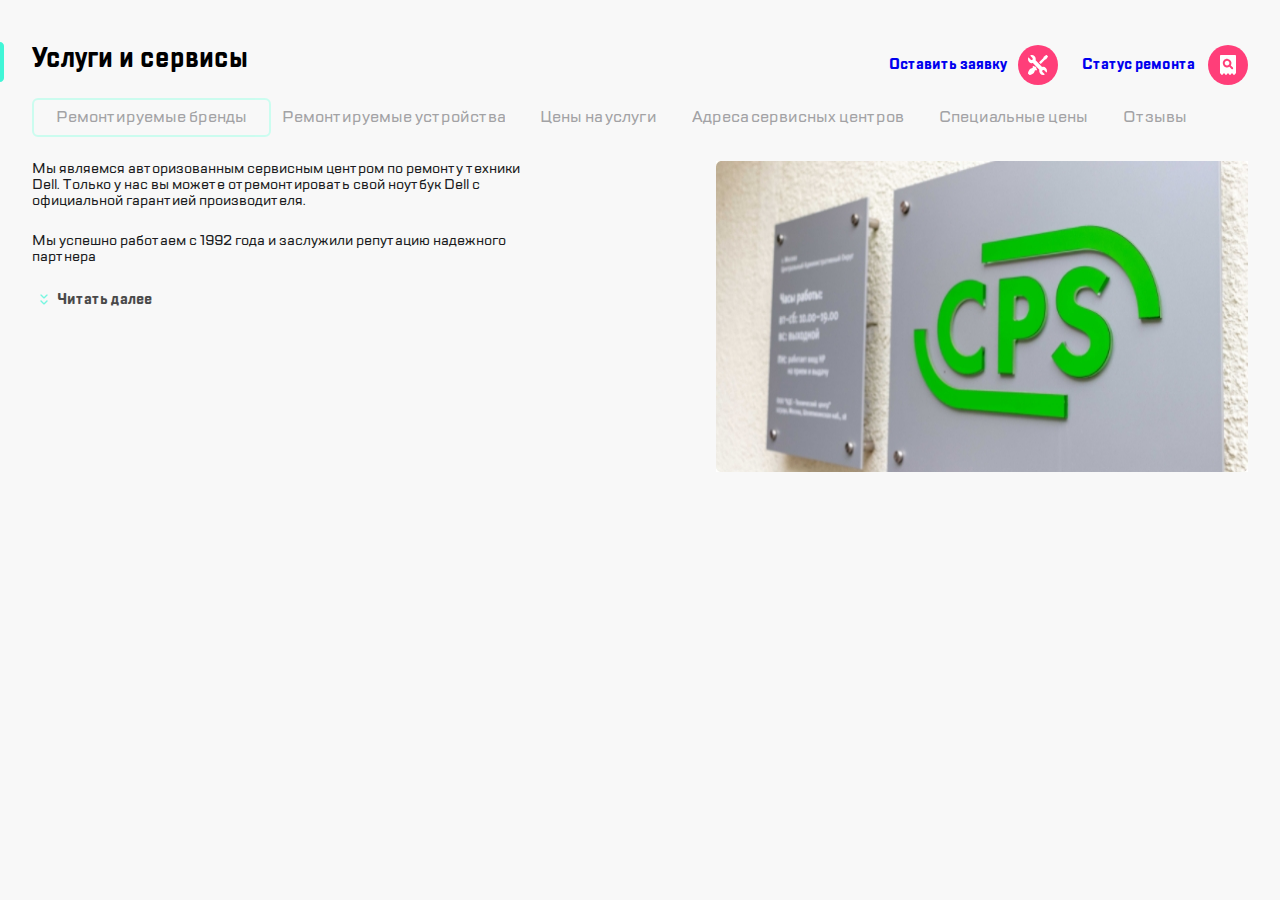
<file: index.html>
<!DOCTYPE html>
<html lang="ru">
  <head>
    <meta charset="UTF-8" />
    <meta name="viewport" content="width=device-width, initial-scale=1.0" />
    <meta
      name="keywords"
      content="Авторизованный сервисный центр Dell, ремонт с гарантией от производителя"
    />
    <meta
      name="discription"
      content="Мы являемся авторизованным сервисным центром по ремонту техники Dell. Только у нас вы можете отремонтировать свой ноутбук Dell с официальной гарантией производителя."
    />
    <link rel="stylesheet" href="CSS/normalize.css" />
    <link rel="stylesheet" href="CSS/slyle.css" />
    <title>CPS - Авторизованный Сервисный центер Dell</title>
  </head>
  <body>
    <header class="header">
      <nav class="header__nav">
        <ul class="header__main-list list-reset">
          <li class="header__item divider">
            <a href="#" class="header__link menu-icon"> </a>
          </li>
          <li class="header__item">
            <a href="#" class="header__link logo"> </a>
          </li>
        </ul>

        <ul class="header__links-list list-reset list-hidden">
          <li class="header__item">
            <a href="#" class="header__link call-icon"> </a>
          </li>
          <li class="header__item">
            <a href="#" class="header__link chat-icon"> </a>
          </li>
          <li class="header__item">
            <a href="#" class="header__link profile-icon"> </a>
          </li>
        </ul>

        <ul class="header__links-list list-reset">
          <li class="header__item">
            <a href="#" class="header__link repair-icon"
              ><span class="header__text header__text--hidden"
                >Оставить заявку</span
              ></a
            >
          </li>
          <li class="header__item">
            <a href="#" class="header__link status-icon"
              ><span class="header__text header__text--hidden"
                >Статус ремонта</span
              ></a
            >
          </li>
        </ul>
      </nav>
    </header>
    <main class="main">
      <section class="main__hero hero">
        <div class="wrapper">
          <h1 class="hero__title">Услуги и сервисы</h1>
          <nav class="hero__nav tabs-nav">
            <ul class="hero__menu list-reset">
              <li class="hero__item">
                <a href="#" class="hero__link hero__link--active">
                  Ремонтируемые бренды
                </a>
              </li>
              <li class="hero__item">
                <a href="#" class="hero__link"> Ремонтируемые устройства </a>
              </li>
              <li class="hero__item">
                <a href="#" class="hero__link"> Цены на услуги </a>
              </li>
              <li class="hero__item">
                <a href="#" class="hero__link"> Адреса сервисных центров </a>
              </li>
              <li class="hero__item">
                <a href="#" class="hero__link"> Специальные цены </a>
              </li>
              <li class="hero__item">
                <a href="#" class="hero__link"> Отзывы </a>
              </li>
            </ul>
          </nav>
          <article class="hero__content">
            <div class="content-wrapper">
              <p class="hero__text">
                Мы являемся авторизованным сервисным центром по ремонту техники
                Dell. Только у нас вы можете отремонтировать свой ноутбук Dell с
                официальной гарантией производителя.
              </p>
              <p class="hero__text hero__text--hidden">
                Мы успешно работаем с 1992 года и заслужили репутацию надежного
                партнера
              </p>
              <button class="hero__btn">Читать далее</button>
            </div>
            <picture class="hero__picture">
              <source
                srcset="Img/hero__img_1120.jpeg"
                type="image/jpeg"
                media="(min-width:1020px)"
              />
              <source
                srcset="Img/hero__img_768.jpeg"
                type="image/jpeg"
                media="(min-width:700px)"
              />
              <img
                class="hero__img"
                src="Img/hero_img.jpeg"
                alt="Изображение с табличкой компании"
              />
            </picture>
          </article>
        </div>
      </section>
    </main>
  </body>
</html>
</file>
<file: CSS/slyle.css>
/* Global */

@font-face {
  font-family: 'TT Lakes';
  src: local('TT Lakes Medium'), local('TTLakes-Medium'),
    url('../Fonts/TTLakes-Medium.woff2') format('woff2'),
    url('../Fonts/TTLakes-Medium.woff') format('woff');
  font-weight: 400;
}

@font-face {
  font-family: 'TT Lakes';
  src: local('TT Lakes Compressed Black'), local('TTLakesCompressed-Black'),
    url('../Fonts/TTLakesCompressed-Black.woff2') format('woff2'),
    url('../Fonts/TTLakesCompressed-Black.woff') format('woff');
  font-weight: 700;
}

@font-face {
  font-family: 'TT Lakes';
  src: local('TT Lakes Condensed Bold'), local('TTLakesCondensed-Bold'),
    url('../Fonts/TTLakesCondensed-Bold.woff2') format('woff2'),
    url('../Fonts/TTLakesCondensed-Bold.woff') format('woff');
  font-weight: 500;
}

body {
  font-family: 'TT Lakes', sans-serif, arial;
  font-weight: 400;
  box-sizing: border-box;
  background-color: rgb(248, 248, 248);
}

.list-reset {
  list-style: none;
  margin: 0;
  padding: 0;
}

@media (hover: hover) {
  a:hover,
  button:hover {
    opacity: 0.7;
  }

  .header__link:hover {
    opacity: 0.7;
  }

  .hero__link {
    opacity: 0.7;
  }

  .hero__btn {
    opacity: 0.7;
  }
}

/* Header */

@media (min-width: 890px) {
  .header {
    display: flex;
    justify-content: flex-end;
  }
}

.header__nav {
  display: flex;
  justify-content: space-between;
  align-items: center;
  padding: 19px 16px;
  background-color: white;
}

@media (min-width: 890px) {
  .header__nav {
    position: absolute;
    padding: 45px 32px;
    padding-bottom: 20px;
    justify-content: flex-end;
    width: 40%;
    background-color: inherit;
  }
}

@media (min-width: 500px) {
  .header__links-list {
    order: 1;
  }
}

.header__main-list {
  display: flex;
  justify-content: space-between;
  align-items: center;
  gap: 16px;
}

@media (min-width: 890px) {
  .header__main-list {
    display: none;
  }
}

.header__main-list::after {
  content: '';
  display: block;
  width: 2px;
  height: 32px;
  margin-right: 16px;
  border-radius: 1px;
  background-color: rgb(234, 234, 234);
}

@media (min-width: 330px) {
  .header__main-list::after {
    display: none;
  }
}

@media (min-width: 890px) {
  .header__item {
    display: flex;
    width: 100%;
    justify-content: flex-end;
  }
}

.header__link {
  display: block;
  text-align: center;
  width: 40px;
  height: 40px;
  background-size: cover;
  background-repeat: no-repeat;
}

@media (min-width: 890px) {
  .header__link {
    position: relative;
  }
}

@media (min-width: 550px) {
  .divider {
    display: inline-flex;
    align-items: center;
    gap: 16px;
  }
  .divider::after {
    content: '';
    display: block;
    width: 2px;
    height: 32px;
    border-radius: 1px;
    background-color: rgb(234, 234, 234);
  }
}

.header__link:focus {
  outline: 1px dashed rgb(234, 234, 234);
}

.menu-icon {
  background-image: url('../Img/burgermenu_icon.svg');
}

.logo {
  min-width: 96.55px;
  min-height: 50.81px;
  background-image: url('../Img/logo.svg');
}

.header__links-list {
  display: inline-flex;
  justify-content: flex-end;
  align-items: center;
  gap: 16px;
}

@media (min-width: 890px) {
  .header__links-list {
    justify-content: space-between;
    gap: 150px;
  }
}

.list-hidden {
  display: none;
}

@media (min-width: 500px) {
  .list-hidden {
    display: flex;
    margin-left: auto;
  }

  .list-hidden::after {
    content: '';
    display: block;
    margin-right: 16px;
    width: 2px;
    height: 32px;
    border-radius: 1px;
    background-color: rgb(234, 234, 234);
  }
}

.header__text--hidden {
  display: none;
}

@media (min-width: 890px) {
  .header__text--hidden {
    display: block;
    position: absolute;
    right: 45px;
    top: 10px;
    width: 130px;
    font-weight: 500;
  }
}

@media (min-width: 890px) {
  .list-hidden {
    display: none;
  }
}

.call-icon {
  background-image: url('../Img/call_icon.svg');
}

.chat-icon {
  background-image: url('../Img/chat_icon.svg');
}

.profile-icon {
  background-image: url('../Img/profile_icon.svg');
}

.repair-icon {
  background-image: url('../Img/repair_icon.svg');
}

.status-icon {
  background-image: url('../Img/checkstatus_icon.svg');
}

/* Main */

.wrapper {
  padding: 24px 16px;
}

@media (min-width: 890px) {
  .wrapper {
    padding: 42px 32px;
  }
}

.hero__title {
  margin: 0;
  margin-bottom: 24px;
  font-size: 28px;
  font-weight: 500;
}

.hero__title::before {
  content: '';
  display: inline-block;
  position: absolute;
  left: 0;
  width: 4px;
  height: 40px;
  background-image: url('../Img/title-highlight.svg');
  background-repeat: no-repeat;
}

.hero__menu {
  display: flex;
  gap: 5px;
  overflow-x: scroll;
  margin-bottom: 24px;
  align-items: center;
}

@media (min-width: 890px) {
  .hero__menu {
    flex-wrap: wrap;
    width: 100%;
    gap: 15px;
  }
}

.hero__menu::-webkit-scrollbar {
  display: none;
}

.hero__link {
  display: block;
  color: rgb(126, 126, 130);
  padding: 8px 10px;
  min-width: max-content;
  font-size: 16px;
  font-weight: 400;
  text-decoration: none;
}

@media (min-width: 890px) {
  .hero__link {
    display: flex;
    justify-content: center;
    width: 100%;
  }
}

.hero__link--active {
  border: 2px solid rgb(184, 255, 236);
  border-radius: 6px;
}

@media (min-width: 500px) {
  .hero__content {
    display: flex;
    justify-content: space-between;
  }
}

.hero__text {
  margin: 0;
  margin-bottom: 24px;
  color: rgb(27, 28, 33);
  font-size: 14px;
}

@media (min-width: 500px) {
  .hero__text {
    max-width: 320px;
  }
}

@media (min-width: 890px) {
  .hero__text {
    max-width: 490px;
  }
}

.hero__text--hidden {
  display: none;
}

@media (min-width: 700px) {
  .hero__text--hidden {
    display: block;
  }
}

.hero__btn {
  margin-bottom: 24px;
  padding-left: 25px;
  border: none;
  background-image: url('../Img/arrow.svg');
  background-repeat: no-repeat;
  background-position: left;
  background-color: transparent;
  cursor: pointer;
  font-weight: 500;
  font-size: 16px;
}

.hero__img {
  width: 100%;
  height: 100%;
}

@media (min-width: 500px) {
  .hero__img {
    width: 100%;
  }
}
</file>
